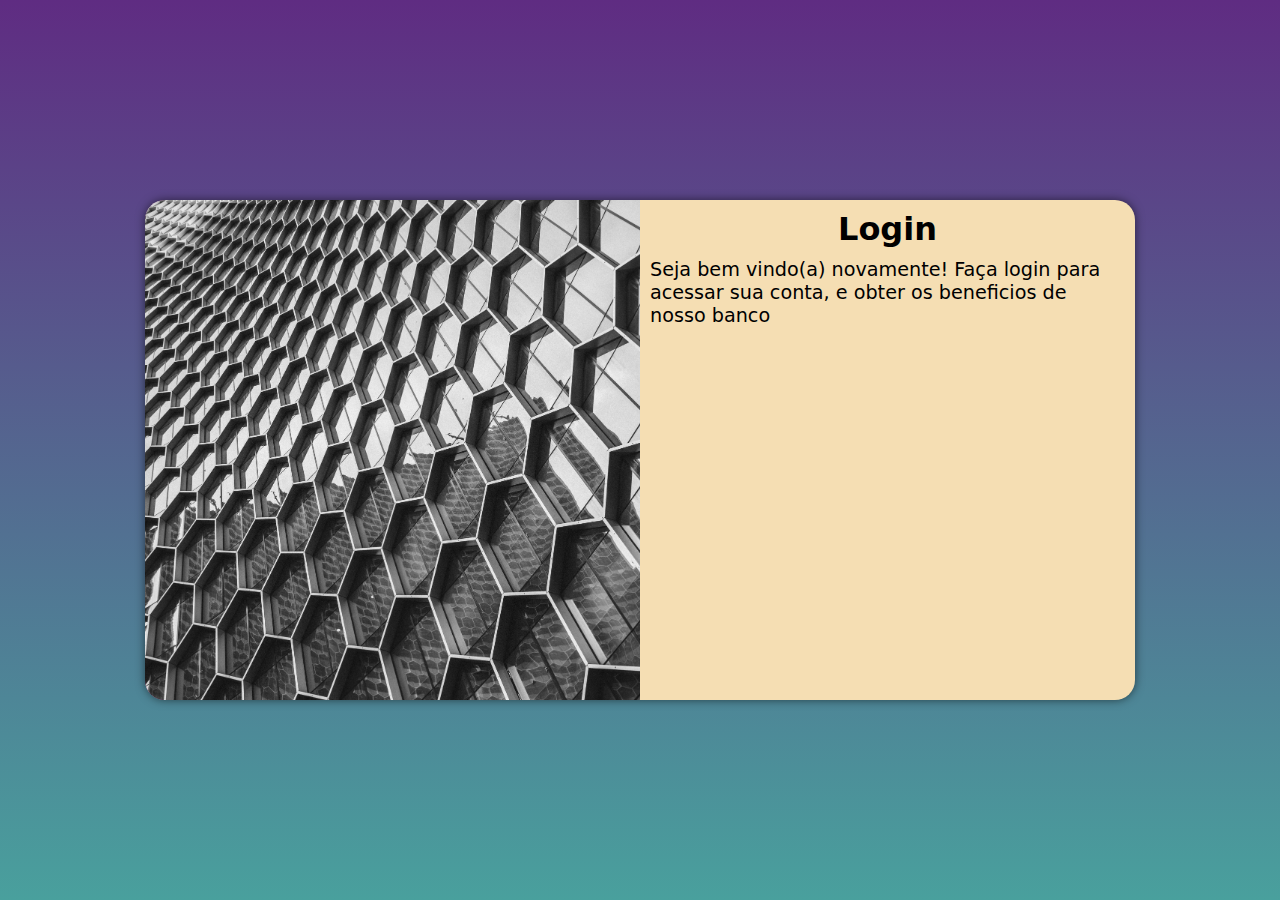
<file: index.html>
<!DOCTYPE html>
<html lang="pt-br">
<head>
    <meta charset="UTF-8">
    <meta name="viewport" content="width=device-width, initial-scale=1.0">
    <title>Login</title>
    <link rel="stylesheet" href="estilos/style.css">
    <link rel="stylesheet" href="estilos/media-query.css">
</head>
<body>
    <main>
        <section id="login">
            <div id="imagem">

            </div>
            <div id="formulario">
                <h1>Login</h1>
                <p>Seja bem vindo(a) novamente! Faça login para acessar sua conta, e obter os beneficios de nosso banco</p> <!--Puta quil pariu acaba logo, não aguento mais, irei coringar em breve com projetos maiore, isso não é nem o começo kkkkkkkkkkk...-->
                <form action="login.php"></form>
            </div>
        </section>
    </main>
</body>
</html>
</file>
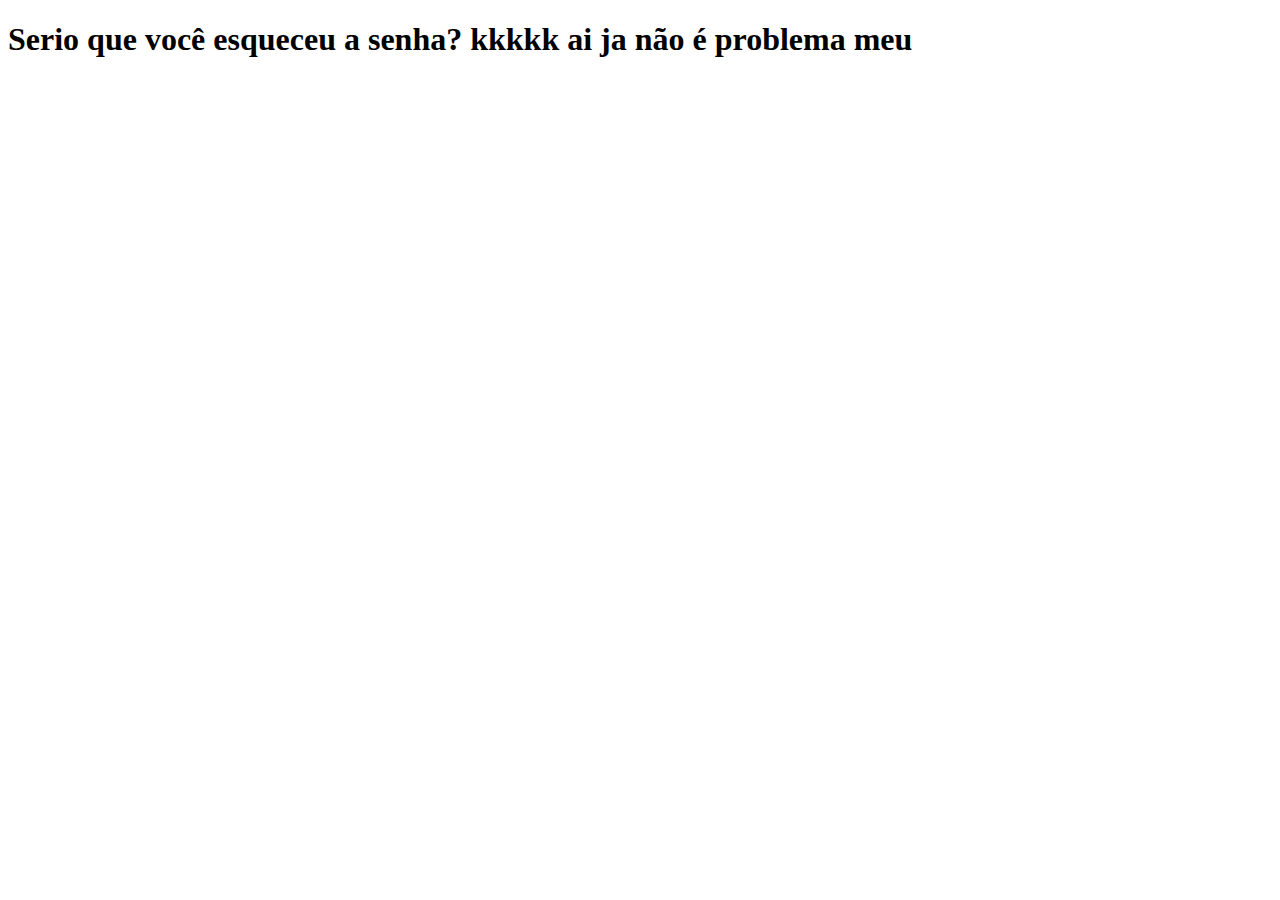
<file: esqueci.html>
<!DOCTYPE html>
<html lang="pt-br">
<head>
    <meta charset="UTF-8">
    <meta name="viewport" content="width=device-width, initial-scale=1.0">
    <title>Hello, world</title>
</head>
<body>
    <h1>Serio que você esqueceu a senha? kkkkk ai ja não é problema meu</h1>
</body>
</html>
</file>
<file: estilos/style.css>
@charset "UTF-8";

 /*
    Paleta de cores
    Verde: #49a09d
    Lilás: #5f2c82
*/


*{
    font-family: system-ui, -apple-system, BlinkMacSystemFont, 'Segoe UI', Roboto, Oxygen, Ubuntu, Cantarell, 'Open Sans', 'Helvetica Neue', sans-serif;
    padding: 0px;
    margin: 0px;
    box-sizing: border-box;
}

body, html{
    background-color: #5f2c82;
    height: 100vh;
    width: 100vw;
}

main{
    position: relative;
    height: 100vh;
    width: 100vw;
}

section#login{
    transition: width .5s, height .5s;
    transition-timing-function: ease;
    position: absolute;
    top: 50%;
    left: 50%;
    transform: translate(-50%, -50%);
    background-color: wheat;
    width: 250px;
    height: 500px;
    border-radius: 20px;
    overflow: hidden;
    box-shadow: 0px 0px 10px rgba(0, 0, 0, 0.548);
}

section#login > div#imagem{
    display: block;
    background: #5f2c82 url(../imagens/login.jpg); 
    background-size: cover;
    height: 200px;
}

section#login > div#formulario{
    display: block;
    padding: 10px;
}

div#formulario > h1{
    text-align: center;
    margin-bottom: 10px;
}

div#formulario > p{
    font-size: 1.2em;
}
</file>
<file: estilos/media-query.css>
@charset "UTF-8";

 @media  screen and (min-width: 768px) and (max-width: 992) {
    section#login{
        width: 80vw;
    }
    section#login > div#imagem{
        float: left;
        width: 30%;
        height: 100%;
    }
    section#login > div#formulario{
        float: right;
        height: 70%;
    }
 }

 @media  screen and (min-width: 992px) {

    body{
        background: linear-gradient(to top, #49a09d, #5f2c82);
    }

    section#login {
        width: 990px;
    }
    section#login > div#imagem{
        float: left;
        width: 50%;
        height: 100%;
    }
 }

 section#login > div#formulario{
    float: right;
    width: 50%;
 }
</file>
